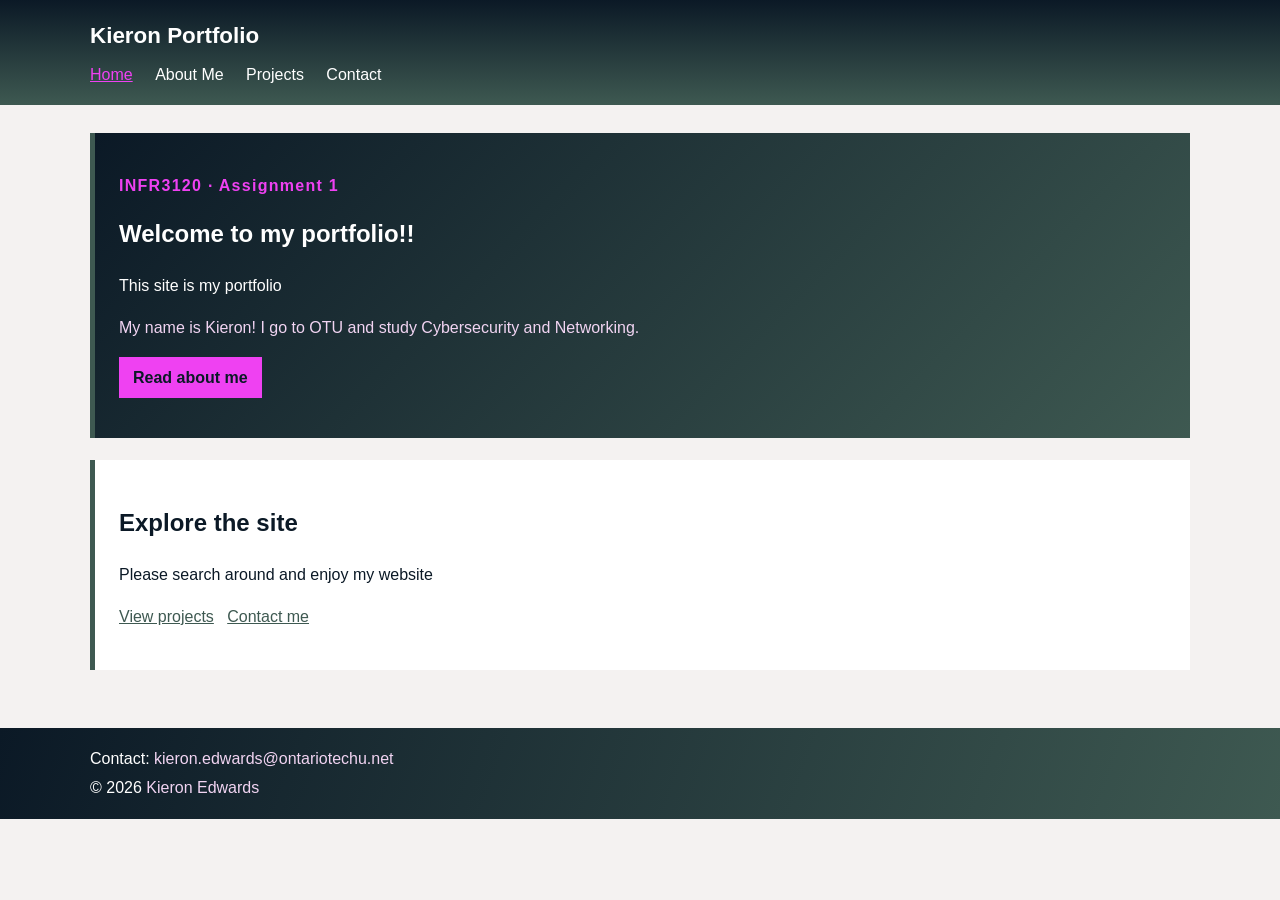
<file: index.html>
<!DOCTYPE html>
<html lang="en">
<head>
    <meta charset="UTF-8">
    <meta name="viewport" content="width=device-width, initial-scale=1">
    <title>Home | Portfolio</title>
    <link rel="stylesheet" href="style.css">
    <link rel="stylesheet" href="mobile.css" media="screen and (max-width: 600px)">
    <link rel="stylesheet" href="tablet.css" media="screen and (min-width: 601px) and (max-width: 900px)">
    <link rel="stylesheet" href="desktop.css" media="screen and (min-width: 901px)">
</head>
<body>
    <header class="site-header">
        <div class="page-width">
            <p class="site-name">Kieron Portfolio</p>
            <nav aria-label="Main navigation">
                <ul class="nav-list">
                    <li><a href="index.html" aria-current="page">Home</a></li>
                    <li><a href="about.html">About Me</a></li>
                    <li><a href="projects.html">Projects</a></li>
                    <li><a href="contact.html">Contact</a></li>
                </ul>
            </nav>
        </div>
    </header>

    <main class="page-width">
        <section class="intro-panel">
            <p class="eyebrow">INFR3120 · Assignment 1</p>
            <h1>Welcome to my portfolio!!</h1>
            <p>This site is my portfolio</p>
            <p class="placeholder-note">My name is Kieron! I go to OTU and study Cybersecurity and Networking.</p>
            <p><a class="text-link" href="about.html">Read about me</a></p>
        </section>

        <section class="home-links" aria-labelledby="explore-heading">
            <h2 id="explore-heading">Explore the site</h2>
            <p>Please search around and enjoy my website</p>
            <p><a href="projects.html">View projects</a> &nbsp; <a href="contact.html">Contact me</a></p>
        </section>
    </main>

    <footer class="site-footer">
        <div class="page-width">
            <p>Contact: <span class="placeholder-note">kieron.edwards@ontariotechu.net</span></p>
            <p>© 2026 <span class="placeholder-note">Kieron Edwards</span></p>
        </div>
    </footer>
</body>
</html>
</file>
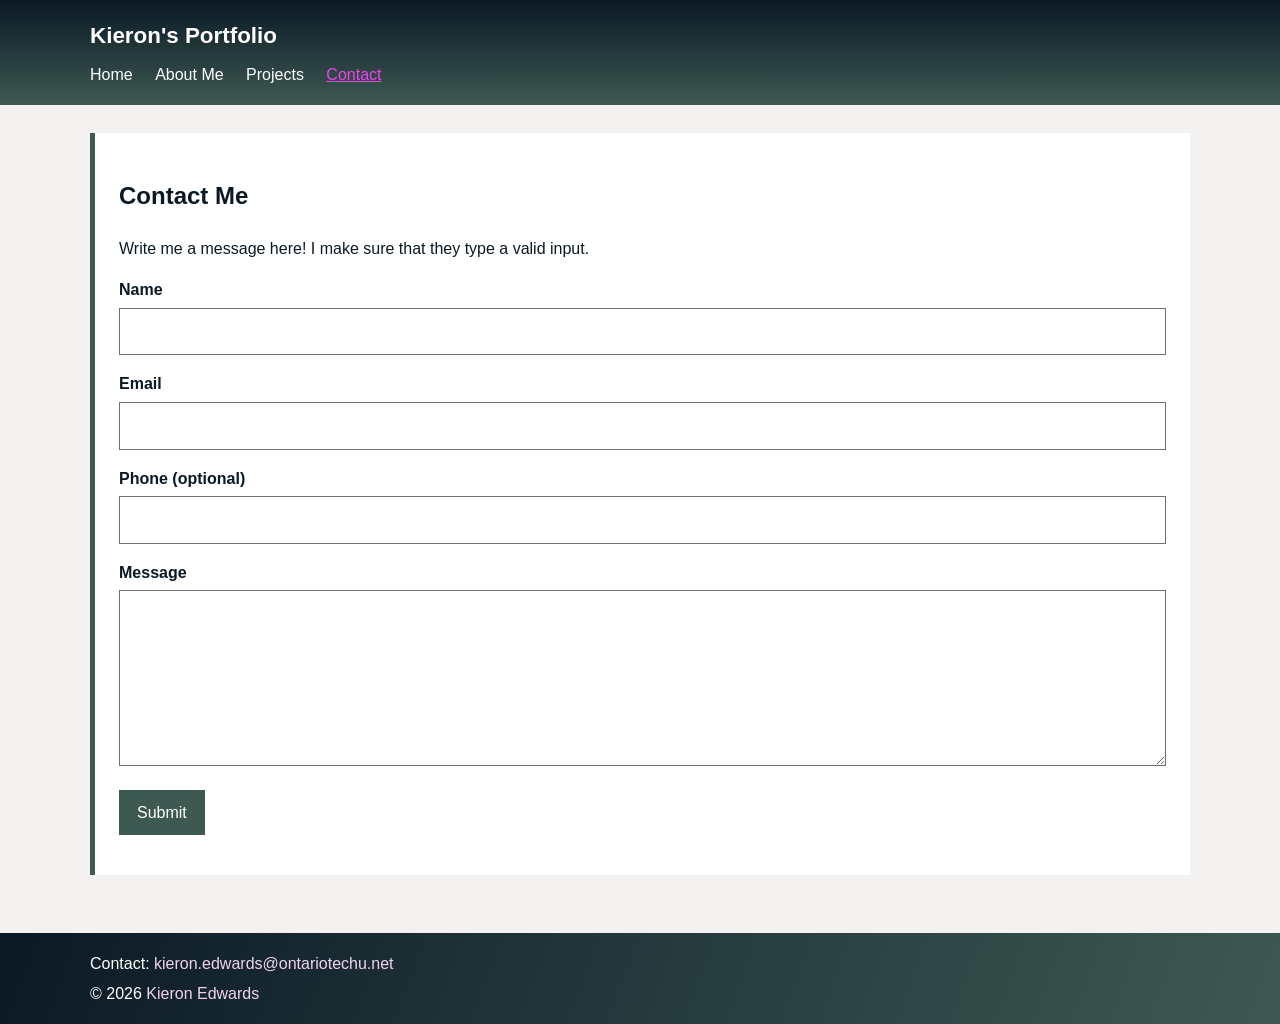
<file: contact.html>
<!DOCTYPE html>
<html lang="en">

<head>
    <meta charset="UTF-8">
    <meta name="viewport" content="width=device-width, initial-scale=1">
    <title>Contact | Portfolio</title>
    <link rel="stylesheet" href="style.css">
    <link rel="stylesheet" href="mobile.css" media="screen and (max-width: 600px)">
    <link rel="stylesheet" href="tablet.css" media="screen and (min-width: 601px) and (max-width: 900px)">
    <link rel="stylesheet" href="desktop.css" media="screen and (min-width: 901px)">
</head>


<body>
    <header class="site-header">
        <div class="page-width">
            <p class="site-name">Kieron's Portfolio</p>
            <nav aria-label="Main navigation">
                <ul class="nav-list">
                    <li><a href="index.html">Home</a></li>
                    <li><a href="about.html">About Me</a></li>
                    <li><a href="projects.html">Projects</a></li>
                    <li><a href="contact.html" aria-current="page">Contact</a></li>
                </ul>
            </nav>
        </div>
    </header>


    <main class="page-width">

        <section class="content-panel" aria-labelledby="contact-heading">
            <h1 id="contact-heading">Contact Me</h1>
            <p>Write me a message here! I make sure that they type a valid input.</p>

            <!-- all the checks here -->
            <form class="contact-form" action="#" method="get">
                <p>
                    <label for="name">Name</label>
                    <input id="name" name="name" type="text" required>
                </p>
                <p>
                    <label for="email">Email</label>
                    <input id="email" name="email" type="email" required>
                </p>
                <p>
                    <label for="phone">Phone (optional)</label>
                    <input id="phone" name="phone" type="tel" pattern="[0-9+() .-]{7,20}" title="Use 7 to 20 digits , spaces, or phone punctuation.">
                </p>
                <p>
                    <label for="message">Message</label>
                    <textarea id="message" name="message" rows="6" required></textarea>
                </p>
                <p><button type="submit">Submit</button></p>
            </form>
        </section>

    </main>


    <footer class="site-footer">
        <div class="page-width">
            <p>Contact: <span class="placeholder-note">kieron.edwards@ontariotechu.net</span></p>
            <p>© 2026 <span class="placeholder-note">Kieron Edwards</span></p>
        </div>
    </footer>
</body>
</html>
</file>
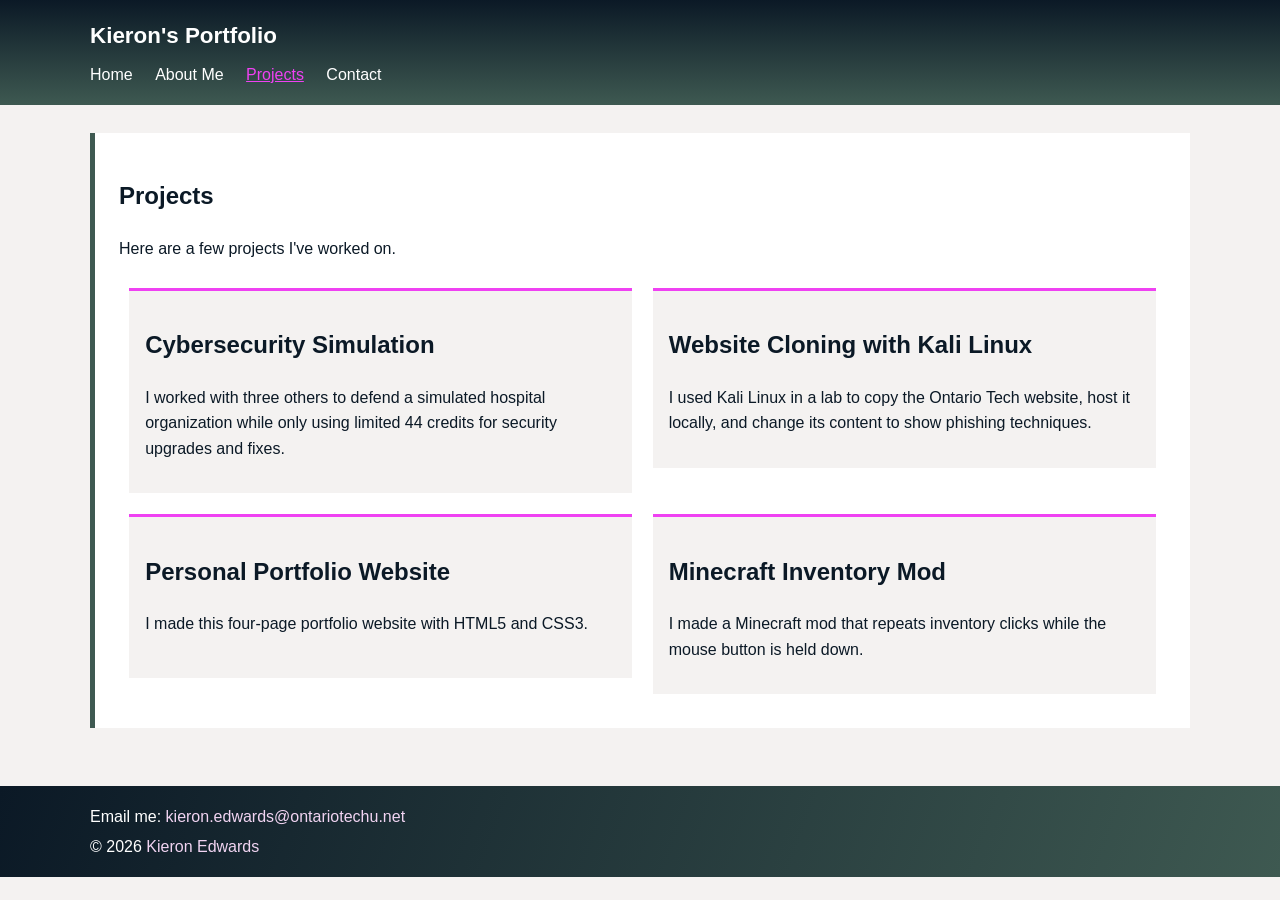
<file: projects.html>
<!DOCTYPE html>
<html lang="en">
<head>
    <meta charset="UTF-8">
    <meta name="viewport" content="width=device-width, initial-scale=1">
    <title>Projects | Kieron's Portfolio</title>
    <link rel="stylesheet" href="style.css">
    <link rel="stylesheet" href="mobile.css" media="screen and (max-width: 600px)">
    <link rel="stylesheet" href="tablet.css" media="screen and (min-width: 601px) and (max-width: 900px)">
    <link rel="stylesheet" href="desktop.css" media="screen and (min-width: 901px)">
</head>
<body>
    <header class="site-header">
        <div class="page-width">
            <p class="site-name">Kieron's Portfolio</p>
            <nav aria-label="Main navigation">
                <ul class="nav-list">
                    <li><a href="index.html">Home</a></li>
                    <li><a href="about.html">About Me</a></li>
                    <li><a href="projects.html" aria-current="page">Projects</a></li>
                    <li><a href="contact.html">Contact</a></li>
                </ul>
            </nav>
        </div>
    </header>

    <main class="page-width">
        <section class="content-panel" aria-labelledby="projects-heading">
            <h1 id="projects-heading">Projects</h1>
            <p>Here are a few projects I've worked on.</p>

            <article class="project-card">
                <h2>Cybersecurity Simulation</h2>
                <p>I worked with three others to defend a simulated hospital organization while only using limited 44 credits for security upgrades and fixes.</p>
            </article>
            <article class="project-card">
                <h2>Website Cloning with Kali Linux</h2>
                <p>I used Kali Linux in a lab to copy the Ontario Tech website, host it locally, and change its content to show phishing techniques.</p>
            </article>
            <div class="clear"></div>
            <article class="project-card">
                <h2>Personal Portfolio Website</h2>
                <p>I made this four-page portfolio website with HTML5 and CSS3.</p>
            </article>
            <article class="project-card">
                <h2>Minecraft Inventory Mod</h2>
                <p>I made a Minecraft mod that repeats inventory clicks while the mouse button is held down.</p>
            </article>
            <div class="clear"></div>
        </section>
    </main>

    <footer class="site-footer">
        <div class="page-width">
            <p>Email me: <span class="placeholder-note">kieron.edwards@ontariotechu.net</span></p>
            <p>© 2026 <span class="placeholder-note">Kieron Edwards</span></p>
        </div>
    </footer>
</body>
</html>
</file>
<file: style.css>
/* shared colors from the adobe theme */
body {
    margin: 0;
    background-color: #f4f2f1;
    color: #0B1926;
    font-family: Arial, Helvetica, sans-serif;
    line-height: 1.6;
}

/* not too wide */
.page-width {
    width: 90%;
    max-width: 1100px;
    margin-left: auto;
    margin-right: auto;
}

.site-header {
    padding: 18px 0;
    color: white;
    background: linear-gradient(#0B1926, #3E5951);
}

.site-name {
    margin: 0 0 8px;
    font-size: 1.4em;
    font-weight: bold;
}

.nav-list {
    margin: 0;
    padding: 0;
    list-style: none;
}

.nav-list li {
    display: inline;
    margin-right: 18px;
}

.nav-list a {
    color: white;
    text-decoration: none;
}

.nav-list a:hover,
.nav-list a:focus,
.nav-list a[aria-current="page"] {
    color: #EF41F2;
    text-decoration: underline;
}

main {
    min-height: 60vh;
    padding-top: 28px;
    padding-bottom: 36px;
}

.intro-panel,
.content-panel,
.home-links {
    margin-bottom: 22px;
    padding: 24px;
    background-color: white;
    border-left: 5px solid #3E5951;
}

/* angled gradient */
.intro-panel {
    background: linear-gradient(135deg, #0B1926, #3E5951);
    color: white;
}

.intro-panel h1 {
    margin-top: 0;
}

.eyebrow {
    color: #EF41F2;
    font-weight: bold;
    letter-spacing: 0.08em;
}

.placeholder-note {
    color: #736F6C;
}

.intro-panel .placeholder-note {
    color: #f1d4f2;
}

a {
    color: #3E5951;
}

.intro-panel a {
    color: white;
}

.text-link {
    display: inline-block;
    padding: 8px 14px;
    background-color: #EF41F2;
    color: #0B1926 !important;
    font-weight: bold;
    text-decoration: none;
}

.project-card {
    width: 45%;
    min-height: 130px;
    margin: 1%;
    padding: 1.5%;
    float: left;
    background-color: #f4f2f1;
    border-top: 3px solid #EF41F2;
}

.project-card:nth-of-type(odd) {
    clear: left;
}

.content-panel::after {
    display: block;
    clear: both;
    content: "";
}

.photo-placeholder {
    width: 100%;
    max-width: 420px;
    margin: 24px auto;
    text-align: center;
}

.photo-box {
    padding: 70px 10px;
    background: linear-gradient(135deg, #736F6C, #595857);
    color: white;
}

.contact-form label {
    display: block;
    margin-bottom: 5px;
    font-weight: bold;
}

.contact-form input,
.contact-form textarea {
    box-sizing: border-box;
    width: 100%;
    padding: 10px;
    border: 1px solid #736F6C;
    font: inherit;
}

.contact-form button {
    padding: 10px 18px;
    border: 0;
    background-color: #3E5951;
    color: white;
    font: inherit;
    cursor: pointer;
}

.contact-form button:hover,
.contact-form button:focus {
    background-color: #0B1926;
}

.site-footer {
    padding: 14px 0;
    background: linear-gradient(110deg, #0B1926, #3E5951);
    color: white;
}

.site-footer p {
    margin: 4px 0;
}

.site-footer .placeholder-note {
    color: #f1d4f2;
}
</file>
<file: mobile.css>
body {
    font-size: 16px;
}

.page-width {
    width: 94%;
}

.nav-list li {
    display: inline-block;
    margin: 4px 10px 4px 0;
}

.intro-panel,
.content-panel,
.home-links {
    padding: 16px;
}

.project-card {
    box-sizing: border-box;
    width: 100%;
    min-height: 0;
    margin: 12px 0;
    padding: 14px;
    float: none;
}
</file>
<file: tablet.css>
/* tablet size */
.page-width {
    width: 92%;
}

.photo-wrapper {
    width: 60%;
}
</file>
<file: desktop.css>
.page-width {
    width: 88%;
}

.project-card {
    width: 45%;
    margin: 1%;
    padding: 1.5%;
}
</file>
